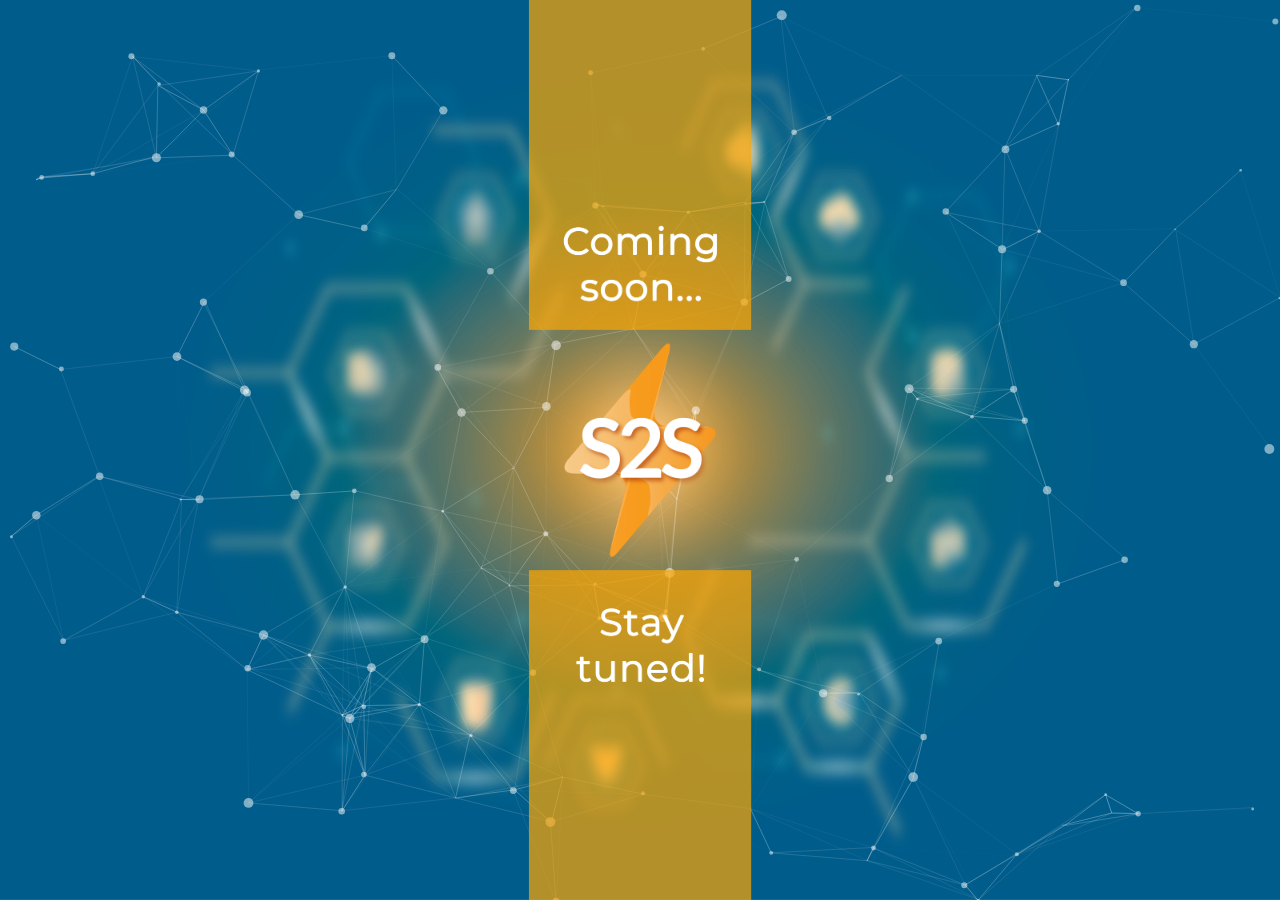
<file: comingsoon.html>
<!DOCTYPE html>
<html lang="en">
<head>
    <meta charset="UTF-8">
    <meta name="viewport" content="width=device-width, initial-scale=1.0">
    <meta http-equiv="X-UA-Compatible" content="ie=edge">
    <title>S2S | Studenti studentima</title>
    <link rel="stylesheet" href="css/comingsoon.css">
</head>
<body>
    <img src="img/Overlay.png" id="overlay" alt="overlay"> 
    <img src="img/Pozadina.jpg" id="pozadina" alt="Pozadina">
    <div id="particles-js"></div>
    <script type="text/javascript" src="js/particles.js"></script>
    <script type="text/javascript" src="js/app.js"></script>
</body>
</html>
</file>
<file: css/comingsoon.css>
body {
    margin: 0;
    padding: 0;
    height: 100vh;
    overflow: hidden;
  }

  #particles-js {
    height: 100%;
    background: transparent;
  }
  
  #overlay {
    position: fixed;
    height: 100%;
    position: fixed;
    top: 50%;
    left: 50%;
    /* bring your own prefixes */
    transform: translate(-50%, -50%);
  }

  #pozadina {
    position: fixed;
    top: 0;
    width: 100%;
    height: 100%;
    left: 0;
    z-index: -1;
  }
</file>
